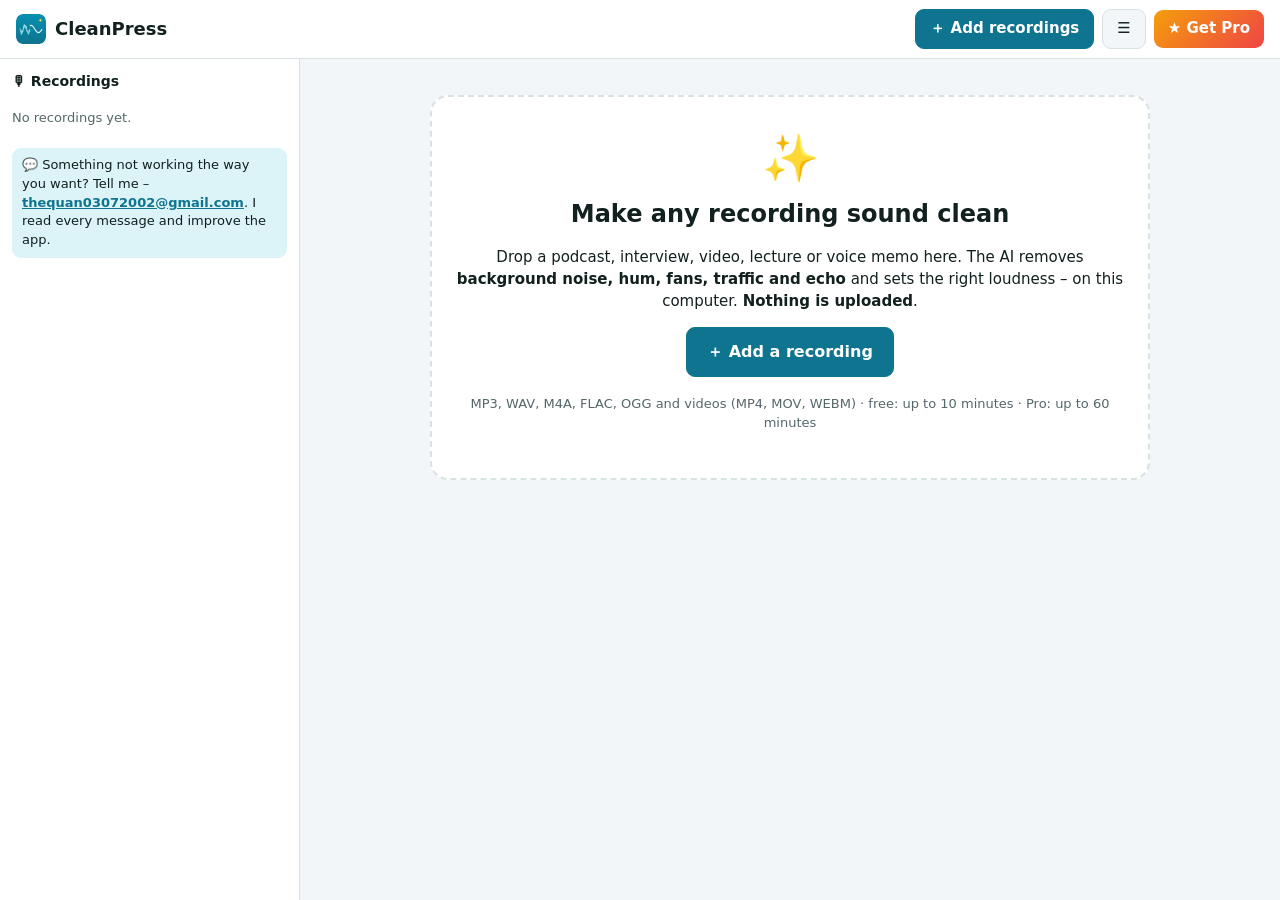
<file: index.html>
<!doctype html>
<html lang="en">
<head>
  <meta charset="utf-8">
  <meta name="viewport" content="width=device-width, initial-scale=1">
  <title>CleanPress - AI Noise Remover &amp; Voice Enhancer</title>
  <meta name="description" content="Remove background noise, hum and echo from podcasts, videos, lectures and voice recordings with AI on your own computer. Loudness for podcast, YouTube and audiobooks (ACX). Works offline, nothing is uploaded.">
  <meta name="theme-color" content="#0e7490">
  <link rel="manifest" href="manifest.json">
  <link rel="icon" href="icon-192.png">
  <link rel="stylesheet" href="style.css">
</head>
<body>
  <header class="topbar">
    <div class="brand"><img src="icon-192.png" alt="" width="30" height="30"><span>CleanPress</span></div>
    <div class="top-btns">
      <button id="addBtn" class="primary">＋ Add recordings</button>
      <button id="moreBtn" class="tb" aria-label="More">☰</button>
      <button id="proBtn" class="pro-btn">★ Get Pro</button>
    </div>
    <div id="menu" class="menu" hidden>
      <button id="saveAllBtn">⬇ Save all cleaned recordings… <span class="pro-tag">PRO</span></button>
      <button id="setBtn">⚙ Settings…</button>
      <button id="storageBtn">💽 Storage used on this computer</button>
      <hr>
      <button id="trialBtn">🎁 Try Pro free for 7 days</button>
      <button id="trialEndBtn" hidden>End the Pro trial</button>
      <a href="help.html" target="_blank" rel="noopener">❓ How to use CleanPress</a>
      <a href="mailto:thequan03072002@gmail.com?subject=CleanPress%20feedback">✉ Feedback &amp; support</a>
      <button id="aboutBtn">ℹ About CleanPress</button>
    </div>
    <input id="fileIn" type="file" accept="audio/*,video/mp4,video/webm,video/quicktime,.mp3,.m4a,.wav,.ogg,.opus,.flac,.aac,.mp4,.mov,.webm" multiple hidden>
  </header>

  <main class="layout">
    <aside class="left">
      <div class="lib-head"><h3>🎙 Recordings</h3><span id="libCount" class="muted small"></span></div>
      <div id="libList" class="lib"></div>
      <div id="queueNote" class="hint"></div>
      <p class="fb-note">💬 Something not working the way you want? Tell me – <a href="mailto:thequan03072002@gmail.com?subject=CleanPress%20feedback">thequan03072002@gmail.com</a>. I read every message and improve the app.</p>
    </aside>

    <section class="stage">
      <div id="empty" class="empty">
        <div class="drop" id="drop">
          <div class="big">✨</div>
          <h1>Make any recording sound clean</h1>
          <p>Drop a podcast, interview, video, lecture or voice memo here. The AI removes <b>background noise, hum, fans, traffic and echo</b> and sets the right loudness – on this computer. <strong>Nothing is uploaded</strong>.</p>
          <div class="row-btns center"><button id="addBtn2" class="primary big-btn">＋ Add a recording</button></div>
          <p class="muted small">MP3, WAV, M4A, FLAC, OGG and videos (MP4, MOV, WEBM) · free: up to 10 minutes · Pro: up to 60 minutes</p>
        </div>
      </div>

      <div id="view" hidden>
        <div class="vhead">
          <input id="title" class="title-in" type="text" maxlength="120" aria-label="Name">
          <span id="info" class="muted small"></span>
        </div>
        <div id="prog" class="progress" hidden><div class="pbar"><i id="pfill"></i></div><span id="ptext" class="muted small"></span><button id="stopBtn" class="ghost small">⏹ Stop</button></div>
        <div id="errBox" class="err" hidden></div>
        <div id="work" hidden>
          <div class="wave-wrap"><canvas id="wave" height="110"></canvas></div>
          <div class="transport">
            <button id="playBtn" class="primary play" aria-label="Play">▶</button>
            <span id="time" class="time">0:00 / 0:00</span>
            <div class="seg" role="group" aria-label="Listen to"><button id="abOrig">Original</button><button id="abClean" class="on">✨ Cleaned</button></div>
            <span class="hint">Press <b>B</b> to switch while listening</span>
          </div>
          <div class="panel">
            <div class="row"><label class="field inline">Made for
              <select id="preset"></select></label>
              <span id="target" class="muted small"></span>
            </div>
            <div class="tools">
              <label class="tool"><span>🌬 Noise removal</span><input id="noise" type="range" min="0" max="100" step="5"><b id="noiseV"></b></label>
              <label class="tool check"><input id="hp" type="checkbox"> 🔉 Remove rumble (wind, desk knocks, traffic)</label>
              <label class="tool check"><input id="hum" type="checkbox"> ⚡ Remove electrical hum <span id="humHz" class="muted small"></span> <span class="pro-tag">PRO</span></label>
              <label class="tool check"><input id="deess" type="checkbox"> 🐍 Soften harsh “s” sounds <span class="pro-tag">PRO</span></label>
              <label class="tool"><span>📏 Even out loud and quiet speech <span class="pro-tag">PRO</span></span><input id="level" type="range" min="0" max="1" step="0.1"><b id="levelV"></b></label>
              <label class="tool check"><input id="eq" type="checkbox"> 🎙 Clearer, warmer voice <span class="pro-tag">PRO</span></label>
              <label class="tool check"><input id="gate" type="checkbox"> 🤫 Quieter room sound between words <span class="pro-tag">PRO</span></label>
              <label class="tool check"><input id="pauses" type="checkbox"> ⏩ Shorten long pauses <span id="pauseInfo" class="muted small"></span> <span class="pro-tag">PRO</span></label>
            </div>
          </div>
          <div id="report" class="report" hidden></div>
          <div class="bar">
            <span class="spacer"></span>
            <label class="field inline">Save as <select id="fmt"><option value="mp3">MP3 192 kbps</option><option value="mp3hq">MP3 320 kbps (Pro)</option><option value="wav">WAV 16-bit (Pro)</option><option value="wav24">WAV 24-bit (Pro)</option></select></label>
            <button id="saveBtn" class="primary">⬇ Save cleaned file</button>
            <button id="delBtn" class="ghost danger" title="Delete this recording">🗑</button>
          </div>
          <div id="saveProg" class="progress" hidden><div class="pbar"><i id="sfill"></i></div><span id="stext" class="muted small"></span></div>
          <p id="videoNote" class="hint" hidden>🎬 This is a video: CleanPress saves its cleaned sound. Put it back in your video editor (replace the audio track).</p>
        </div>
      </div>
    </section>
  </main>

  <dialog id="setDialog" class="dlg">
    <h2>Settings</h2>
    <label class="check"><input id="sStereo" type="checkbox"> Keep stereo (for music or two-microphone recordings – slower) <span class="pro-tag">PRO</span></label>
    <p class="hint">Voice recordings are cleaned in mono, which is what podcasts and audiobooks use. Applies to recordings you add from now on.</p>
    <label class="field">Pauses longer than <select id="sPause"><option value="0.8">0.8 s</option><option value="1">1 s</option><option value="1.5">1.5 s</option><option value="2">2 s</option></select> are shortened to <select id="sKeep"><option value="0.4">0.4 s</option><option value="0.6">0.6 s</option><option value="0.8">0.8 s</option></select></label>
    <p id="sDevice" class="hint"></p>
    <div class="row-btns"><button id="setOk" class="primary">✓ Done</button></div>
  </dialog>

  <dialog id="proDialog" class="dlg">
    <h2>CleanPress Pro</h2>
    <p class="muted">One-time purchase. Yours forever on this Microsoft account. No subscription, ever.</p>
    <ul class="pro-list">
      <li><strong>Recordings up to 60 minutes</strong> <span class="muted">(free: 10 minutes)</span> and <strong>many at once</strong></li>
      <li><strong>Hum removal</strong>, <strong>de-esser</strong>, <strong>speech leveler</strong> and <strong>clearer-voice EQ</strong></li>
      <li><strong>Shorten long pauses</strong> automatically</li>
      <li><strong>Audiobook (ACX)</strong>, <strong>broadcast (EBU R128)</strong> and <strong>lecture</strong> presets – with an ACX pass/fail check</li>
      <li><strong>WAV 16/24-bit</strong> and <strong>MP3 320 kbps</strong>, <strong>stereo</strong>, and <strong>save all</strong> in one go</li>
    </ul>
    <p class="fb-note">💬 Something not working the way you want? Tell me – <a href="mailto:thequan03072002@gmail.com?subject=CleanPress%20feedback">thequan03072002@gmail.com</a>. I read every message and improve the app.</p>
    <p id="proMsg" class="pro-msg" hidden></p>
    <div class="row-btns">
      <button id="buyBtn" class="primary" autofocus>Unlock Pro</button>
      <button id="restoreBtn" class="ghost">Restore purchase</button>
      <button id="closePro" class="ghost">Not now</button>
    </div>
  </dialog>

  <dialog id="aboutDialog" class="dlg">
    <h2>CleanPress</h2>
    <p>Version 1.0 · Developed by <b>NTQ37</b>.</p>
    <p class="muted small">CleanPress™ © 2026 NTQ37. All rights reserved. Noise removal: DeepFilterNet 3 by Hendrik Schröter et al. (MIT / Apache-2.0), WebAssembly build by lofcz. MP3: LAME via lamejs (LGPL). Loudness measured as in ITU-R BS.1770 / EBU R128.</p>
    <div class="row-btns"><button id="aboutPro" class="primary">★ Activate Pro</button><button id="aboutClose" class="ghost">Close</button></div>
  </dialog>

  <div id="toast" class="toast" hidden></div>
  <div id="restartBar" class="restart" hidden>A new version of CleanPress is ready. <button id="restartBtn" class="primary">Restart now</button></div>
  <script src="clean-core.js"></script>
  <script src="app.js"></script>
</body>
</html>
</file>
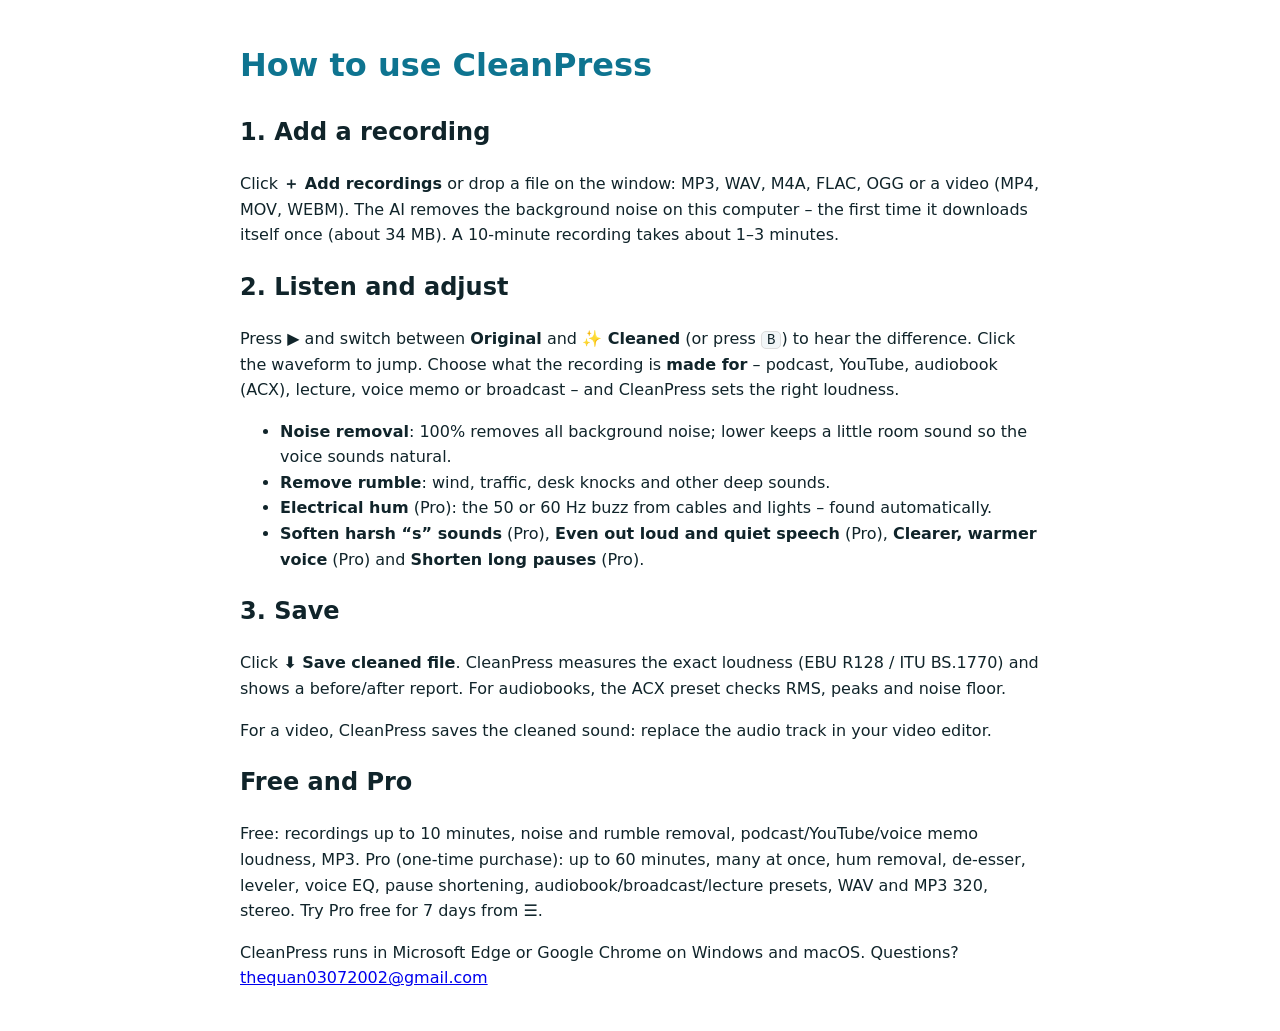
<file: help.html>
<!doctype html><html lang="en"><head><meta charset="utf-8"><meta name="viewport" content="width=device-width,initial-scale=1"><title>How to use CleanPress</title><style>body{font:16px/1.6 "Segoe UI",system-ui,sans-serif;max-width:800px;margin:40px auto;padding:0 20px;color:#10242a}h1{color:#0e7490}kbd{background:#f2f6f8;border:1px solid #ddd;border-radius:5px;padding:0 5px;font-size:14px}</style></head><body>
<h1>How to use CleanPress</h1>
<h2>1. Add a recording</h2>
<p>Click <b>＋ Add recordings</b> or drop a file on the window: MP3, WAV, M4A, FLAC, OGG or a video (MP4, MOV, WEBM). The AI removes the background noise on this computer – the first time it downloads itself once (about 34 MB). A 10-minute recording takes about 1–3 minutes.</p>
<h2>2. Listen and adjust</h2>
<p>Press <b>▶</b> and switch between <b>Original</b> and <b>✨ Cleaned</b> (or press <kbd>B</kbd>) to hear the difference. Click the waveform to jump. Choose what the recording is <b>made for</b> – podcast, YouTube, audiobook (ACX), lecture, voice memo or broadcast – and CleanPress sets the right loudness.</p>
<ul>
<li><b>Noise removal</b>: 100% removes all background noise; lower keeps a little room sound so the voice sounds natural.</li>
<li><b>Remove rumble</b>: wind, traffic, desk knocks and other deep sounds.</li>
<li><b>Electrical hum</b> (Pro): the 50 or 60 Hz buzz from cables and lights – found automatically.</li>
<li><b>Soften harsh “s” sounds</b> (Pro), <b>Even out loud and quiet speech</b> (Pro), <b>Clearer, warmer voice</b> (Pro) and <b>Shorten long pauses</b> (Pro).</li>
</ul>
<h2>3. Save</h2>
<p>Click <b>⬇ Save cleaned file</b>. CleanPress measures the exact loudness (EBU R128 / ITU BS.1770) and shows a before/after report. For audiobooks, the ACX preset checks RMS, peaks and noise floor.</p>
<p>For a video, CleanPress saves the cleaned sound: replace the audio track in your video editor.</p>
<h2>Free and Pro</h2>
<p>Free: recordings up to 10 minutes, noise and rumble removal, podcast/YouTube/voice memo loudness, MP3. Pro (one-time purchase): up to 60 minutes, many at once, hum removal, de-esser, leveler, voice EQ, pause shortening, audiobook/broadcast/lecture presets, WAV and MP3 320, stereo. Try Pro free for 7 days from ☰.</p>
<p>CleanPress runs in Microsoft Edge or Google Chrome on Windows and macOS. Questions? <a href="mailto:thequan03072002@gmail.com?subject=CleanPress">thequan03072002@gmail.com</a></p>
</body></html>
</file>
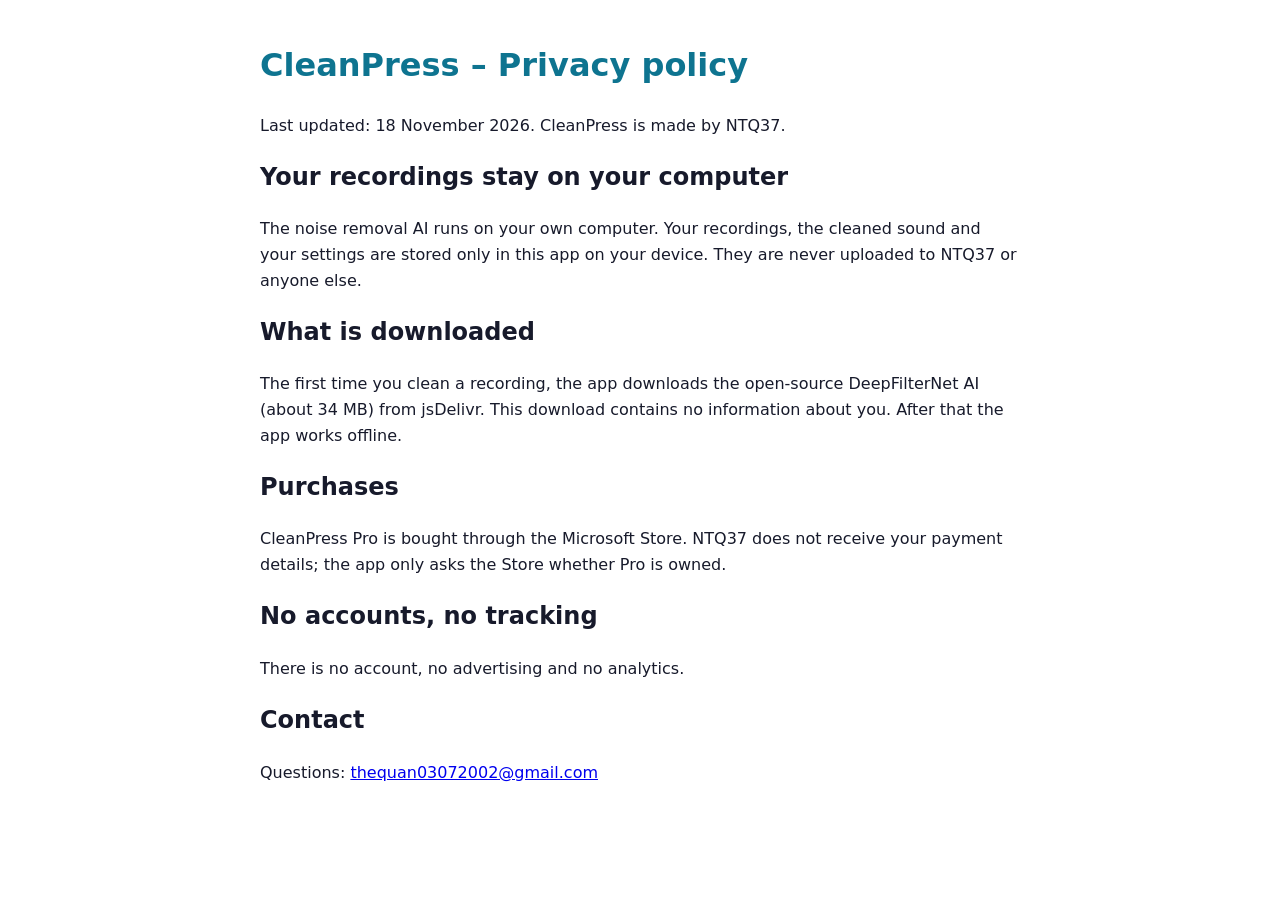
<file: privacy.html>
<!doctype html><html lang="en"><head><meta charset="utf-8"><meta name="viewport" content="width=device-width,initial-scale=1"><title>CleanPress – Privacy policy</title><style>body{font:16px/1.6 "Segoe UI",system-ui,sans-serif;max-width:760px;margin:40px auto;padding:0 20px;color:#171a2b}h1{color:#0e7490}</style></head><body>
<h1>CleanPress – Privacy policy</h1>
<p>Last updated: 18 November 2026. CleanPress is made by NTQ37.</p>
<h2>Your recordings stay on your computer</h2>
<p>The noise removal AI runs on your own computer. Your recordings, the cleaned sound and your settings are stored only in this app on your device. They are never uploaded to NTQ37 or anyone else.</p>
<h2>What is downloaded</h2>
<p>The first time you clean a recording, the app downloads the open-source DeepFilterNet AI (about 34 MB) from jsDelivr. This download contains no information about you. After that the app works offline.</p>
<h2>Purchases</h2>
<p>CleanPress Pro is bought through the Microsoft Store. NTQ37 does not receive your payment details; the app only asks the Store whether Pro is owned.</p>
<h2>No accounts, no tracking</h2>
<p>There is no account, no advertising and no analytics.</p>
<h2>Contact</h2>
<p>Questions: <a href="mailto:thequan03072002@gmail.com">thequan03072002@gmail.com</a></p>
</body></html>
</file>
<file: style.css>
:root { --bg: #f2f6f8; --card: #ffffff; --text: #12201f; --muted: #56676a; --line: #d9e2e2; --acc: #0e7490; --acc-2: #dcf3f8; --on-acc: #ffffff; --danger: #b42318; --hl: #fff4c2; color-scheme: light dark; }
@media (prefers-color-scheme: dark) { :root { --bg: #0b1317; --card: #121e23; --text: #e5eff2; --muted: #9fb5bc; --line: #24393f; --acc: #67e8f9; --acc-2: #123540; --on-acc: #04222a; --danger: #f97066; --hl: #3b3410; } }
* { box-sizing: border-box; }
html, body { height: 100%; }
body { margin: 0; font: 15px/1.45 "Segoe UI", system-ui, -apple-system, sans-serif; background: var(--bg); color: var(--text); display: flex; flex-direction: column; }
[hidden] { display: none !important; }
h1 { font-size: 24px; margin: 6px 0; }
h3 { font-size: 14px; margin: 0 0 8px; }
.topbar { position: relative; display: flex; align-items: center; justify-content: space-between; gap: 12px; padding: 9px 16px; border-bottom: 1px solid var(--line); background: var(--card); flex-wrap: wrap; }
.brand { display: flex; align-items: center; gap: 9px; font-weight: 700; font-size: 18px; }
.brand img { border-radius: 7px; }
.spacer { flex: 1; }
.top-btns { display: flex; gap: 8px; align-items: center; flex-wrap: wrap; }
button { font: inherit; border-radius: 9px; padding: 8px 14px; cursor: pointer; border: 1px solid transparent; }
button:disabled { opacity: .5; cursor: default; }
.tb { background: var(--bg); color: var(--text); border-color: var(--line); font-weight: 600; }
.tb:hover, .ghost:hover:not(:disabled) { border-color: var(--acc); }
.primary { background: var(--acc); color: var(--on-acc); font-weight: 700; border-color: var(--acc); }
.ghost { background: transparent; color: var(--text); border-color: var(--line); }
.danger { color: var(--danger); }
.small { padding: 5px 10px; font-size: 13px; }
.big-btn { padding: 12px 20px; font-size: 16px; }
.pro-btn { background: linear-gradient(135deg, #f59e0b, #ef4444); color: #fff; font-weight: 700; border: 0; }
.pro-btn.is-pro { background: var(--acc-2); color: var(--acc); cursor: default; }
.pro-tag { font-size: 10px; font-weight: 800; color: #fff; background: linear-gradient(135deg, #f59e0b, #ef4444); border-radius: 5px; padding: 1px 4px; vertical-align: 1px; }
body.unlocked .pro-tag { display: none; }
.menu { position: absolute; right: 16px; top: 54px; z-index: 20; background: var(--card); border: 1px solid var(--line); border-radius: 12px; padding: 6px; display: flex; flex-direction: column; min-width: 320px; box-shadow: 0 10px 30px rgba(0,0,0,.25); }
.menu button, .menu a { text-align: left; background: transparent; color: var(--text); padding: 9px 12px; border-radius: 8px; text-decoration: none; border: 0; }
.menu button:hover, .menu a:hover { background: var(--acc-2); }
.menu hr { border: 0; border-top: 1px solid var(--line); margin: 4px 6px; }
.layout { flex: 1; min-height: 0; display: grid; grid-template-columns: 300px minmax(0, 1fr); }
.left { background: var(--card); border-right: 1px solid var(--line); padding: 12px; overflow: auto; display: flex; flex-direction: column; gap: 10px; }
.left > * { flex-shrink: 0; }
.search, input[type=text], input[type=search], select, textarea { font: inherit; padding: 7px 9px; border-radius: 8px; border: 1px solid var(--line); background: var(--bg); color: var(--text); width: 100%; font-weight: 400; }
.lib { display: flex; flex-direction: column; gap: 4px; }
.item { display: grid; grid-template-columns: 1fr auto; gap: 2px 8px; padding: 8px 10px; border-radius: 10px; cursor: pointer; border: 1px solid transparent; }
.item:hover { background: var(--bg); }
.item.on { background: var(--acc-2); border-color: var(--acc); }
.item .nm { font-weight: 600; overflow: hidden; text-overflow: ellipsis; white-space: nowrap; }
.item .st { font-size: 12px; color: var(--muted); grid-column: 1 / -1; }
.item .badge { font-size: 11px; padding: 1px 6px; border-radius: 6px; background: var(--bg); color: var(--muted); align-self: start; }
.item .badge.work { background: #fde68a; color: #713f12; }
.item .badge.err { background: #fee2e2; color: #991b1b; }
.item .hit { font-size: 12px; color: var(--acc); grid-column: 1 / -1; }
.field { display: block; font-size: 14px; font-weight: 600; margin-bottom: 8px; }
.field > input, .field > select { display: block; margin-top: 4px; }
.check { display: flex; align-items: center; gap: 8px; font-size: 14px; cursor: pointer; margin: 4px 0; }
.check input { width: 17px; height: 17px; accent-color: var(--acc); }
.hint { font-size: 13px; color: var(--muted); margin: 0; }
.muted { color: var(--muted); }
.small { font-size: 13px; }
.center { justify-content: center; text-align: center; }
.fb-note { font-size: 13px; background: var(--acc-2); border-radius: 9px; padding: 8px 10px; margin: 0; }
.fb-note a { color: var(--acc); font-weight: 600; }
.stage { overflow: auto; padding: 16px; display: flex; flex-direction: column; gap: 10px; min-height: 0; }
.empty { display: flex; justify-content: center; padding: 20px 0; }
.drop { max-width: 720px; width: 100%; text-align: center; border: 2px dashed var(--line); border-radius: 18px; padding: 28px 24px; background: var(--card); }
.drop.over { border-color: var(--acc); background: var(--acc-2); }
.drop .big { font-size: 46px; }
.setbox { text-align: left; margin: 18px auto 6px; max-width: 520px; }
.two { display: grid; grid-template-columns: 1fr 1fr; gap: 10px; }
.row-btns { display: flex; gap: 8px; flex-wrap: wrap; margin-top: 12px; }
.row-btns.tight { margin-top: 6px; }
.row-btns.col { flex-direction: column; }
#view { display: flex; flex-direction: column; gap: 10px; min-height: 0; }
.vhead { display: flex; align-items: baseline; gap: 12px; flex-wrap: wrap; }
.title-in { font-size: 19px !important; font-weight: 700 !important; max-width: 560px; }
.player-wrap video { width: 100%; max-height: 34vh; background: #000; border-radius: 10px; display: block; }
.player-wrap.audio video { height: 54px; background: transparent; }
.bar { display: flex; gap: 8px; flex-wrap: wrap; align-items: center; }
.progress { display: flex; align-items: center; gap: 10px; }
.pbar { flex: 0 0 260px; height: 8px; background: var(--line); border-radius: 6px; overflow: hidden; }
.pbar i { display: block; height: 100%; width: 0; background: var(--acc); transition: width .3s; }
.trial-note { background: var(--hl); border-radius: 9px; padding: 8px 12px; font-size: 14px; }
.split { display: grid; grid-template-columns: minmax(0, 1fr) 260px; gap: 14px; min-height: 0; }
.lines { display: flex; flex-direction: column; gap: 2px; }
.ln { display: grid; grid-template-columns: 62px auto minmax(0, 1fr); gap: 8px; align-items: start; padding: 4px 6px; border-radius: 8px; }
.ln.on { background: var(--hl); }
.ln.sel { background: var(--acc-2); outline: 2px solid var(--acc); }
.ln .t { font-size: 12px; color: var(--muted); background: none; border: 0; padding: 7px 0 0; text-align: left; font-variant-numeric: tabular-nums; }
.ln .t:hover { color: var(--acc); text-decoration: underline; }
.ln select.who { width: auto; max-width: 130px; padding: 4px 6px; font-size: 12px; font-weight: 700; color: var(--spk, var(--muted)); border-left: 4px solid var(--spk, transparent); }
.ln .nospk { width: 0; }
.ln textarea { border-color: transparent; background: transparent; padding: 5px 7px; resize: none; overflow: hidden; line-height: 1.5; font-size: 15px; }
.ln textarea:hover, .ln textarea:focus { border-color: var(--line); background: var(--card); }
.ln.star textarea { font-weight: 600; }
.no-copy .ln textarea { user-select: none; -webkit-user-select: none; }
.side { display: flex; flex-direction: column; gap: 14px; }
.side section { background: var(--card); border: 1px solid var(--line); border-radius: 12px; padding: 12px; }
.person { display: grid; grid-template-columns: 12px 1fr auto; gap: 6px; align-items: center; margin-bottom: 6px; }
.person .dot { width: 12px; height: 12px; border-radius: 50%; }
.person input { padding: 4px 7px; font-size: 13px; }
.person .tm { grid-column: 2 / -1; font-size: 12px; color: var(--muted); }
.vb-chip { display: inline-flex; align-items: center; gap: 2px; background: var(--bg); border-radius: 8px; padding: 1px 2px 1px 7px; margin: 2px; }
.vb-chip button { padding: 0 4px; background: none; border: 0; color: var(--muted); }
.dlg { border: 0; border-radius: 16px; padding: 22px 24px; max-width: 540px; width: calc(100vw - 32px); background: var(--card); color: var(--text); box-shadow: 0 20px 60px rgba(0,0,0,.35); }
.dlg.wide { max-width: 640px; }
.dlg::backdrop { background: rgba(15, 8, 30, .5); }
.dlg h2 { font-size: 21px; margin: 0 0 8px; }
.pro-list { padding-left: 20px; display: flex; flex-direction: column; gap: 6px; }
.pro-msg { background: var(--acc-2); border-radius: 9px; padding: 8px 10px; font-size: 14px; }
.formats { display: grid; grid-template-columns: repeat(auto-fill, minmax(170px, 1fr)); gap: 6px; margin-bottom: 10px; }
.formats label { display: flex; gap: 8px; align-items: center; border: 1px solid var(--line); border-radius: 9px; padding: 8px 10px; cursor: pointer; font-size: 14px; }
.formats label:has(input:checked) { border-color: var(--acc); background: var(--acc-2); }
.opts { display: flex; gap: 18px; flex-wrap: wrap; }
.redact { border: 1px solid var(--line); border-radius: 10px; margin: 10px 0 0; padding: 8px 12px; display: grid; grid-template-columns: 1fr 1fr; gap: 0 12px; }
.redact .field { grid-column: 1 / -1; margin-top: 6px; }
.redact legend { font-weight: 700; font-size: 14px; }
.rec-live { display: flex; align-items: center; gap: 12px; margin-top: 12px; font-size: 18px; font-weight: 700; }
.rec-dot { width: 14px; height: 14px; border-radius: 50%; background: #ef4444; animation: blink 1s infinite; }
@keyframes blink { 50% { opacity: .2; } }
.toast { position: fixed; left: 50%; bottom: 24px; transform: translateX(-50%); background: #0f2a31; color: #fff; padding: 10px 16px; border-radius: 10px; z-index: 50; max-width: 90vw; }
.restart { position: fixed; left: 50%; top: 12px; transform: translateX(-50%); background: var(--card); border: 1px solid var(--line); padding: 8px 12px; border-radius: 12px; z-index: 60; display: flex; gap: 10px; align-items: center; }
.print-area { display: none; }
.lib-head { display: flex; justify-content: space-between; align-items: baseline; }
.item .lock { color: #b45309; }
#view { max-width: 1100px; }
.err { background: #fee2e2; color: #7f1d1d; border-radius: 10px; padding: 10px 12px; font-size: 14px; }
.facts { display: flex; gap: 10px; flex-wrap: wrap; }
.fact { background: var(--card); border: 1px solid var(--line); border-radius: 10px; padding: 6px 12px; font-size: 13px; color: var(--muted); }
.fact b { display: block; font-size: 18px; color: var(--text); }
.wave-wrap { position: relative; background: var(--card); border: 1px solid var(--line); border-radius: 12px; overflow: hidden; }
#wave { width: 100%; height: 120px; display: block; cursor: pointer; touch-action: none; }
.chord-now { position: absolute; right: 10px; top: 8px; background: var(--acc); color: var(--on-acc); font-weight: 800; font-size: 22px; padding: 2px 12px; border-radius: 9px; pointer-events: none; }
.chord-strip { display: flex; gap: 4px; overflow-x: auto; min-height: 0; padding: 2px 0; scrollbar-width: thin; }
.chord-strip span { flex: 0 0 auto; background: var(--card); border: 1px solid var(--line); border-radius: 7px; padding: 3px 9px; font-weight: 700; font-size: 14px; cursor: pointer; }
.chord-strip span.on { background: var(--acc); color: var(--on-acc); border-color: var(--acc); }
.transport { display: flex; align-items: center; gap: 10px; flex-wrap: wrap; background: var(--card); border: 1px solid var(--line); border-radius: 12px; padding: 8px 12px; }
.play { width: 46px; height: 46px; border-radius: 50%; padding: 0; font-size: 18px; }
.time { font-variant-numeric: tabular-nums; font-weight: 600; min-width: 92px; }
.ctl { display: flex; align-items: center; gap: 6px; font-size: 14px; font-weight: 600; }
.ctl input[type=range] { width: 120px; accent-color: var(--acc); }
.ctl b { min-width: 34px; text-align: center; font-variant-numeric: tabular-nums; }
#loopA.on, #loopB.on { border-color: var(--acc); color: var(--acc); font-weight: 700; }
.mixer { display: flex; flex-direction: column; gap: 6px; }
.strip { display: grid; grid-template-columns: 34px minmax(150px, 220px) auto auto minmax(120px, 1fr) 90px auto; gap: 10px; align-items: center; background: var(--card); border: 1px solid var(--line); border-left: 5px solid var(--c); border-radius: 10px; padding: 7px 10px; }
.strip .ic { font-size: 20px; text-align: center; }
.strip .nm { font-weight: 700; overflow: hidden; text-overflow: ellipsis; white-space: nowrap; }
.strip .ms { width: 34px; padding: 5px 0; font-weight: 800; font-size: 13px; background: var(--bg); color: var(--muted); border: 1px solid var(--line); }
.strip .ms.on.m { background: #ef4444; color: #fff; border-color: #ef4444; }
.strip .ms.on.s { background: #eab308; color: #111; border-color: #eab308; }
.strip input[type=range] { width: 100%; accent-color: var(--c); }
.strip .pan { width: 80px; }
.strip.off { opacity: .45; }
.strip.locked { opacity: .6; }
.strip.locked .nm::after { content: " PRO"; font-size: 10px; font-weight: 800; color: #fff; background: linear-gradient(135deg, #f59e0b, #ef4444); border-radius: 5px; padding: 1px 4px; margin-left: 6px; vertical-align: 2px; }
body.unlocked .strip.locked .nm::after { display: none; }
.ex-list { display: grid; grid-template-columns: repeat(auto-fill, minmax(200px, 1fr)); gap: 6px; margin-bottom: 10px; }
.ex-list label { display: flex; gap: 8px; align-items: center; border: 1px solid var(--line); border-radius: 9px; padding: 8px 10px; cursor: pointer; font-size: 14px; }
.ex-list label:has(input:checked) { border-color: var(--acc); background: var(--acc-2); }
.opts .field { min-width: 260px; }
@media (max-width: 900px) {
  .layout { grid-template-columns: 1fr; }
  .left { max-height: 30vh; border-right: 0; border-bottom: 1px solid var(--line); }
  .strip { grid-template-columns: 28px 1fr auto auto; }
  .strip input[type=range] { grid-column: 1 / -1; }
}
.seg { display: inline-flex; border: 1px solid var(--line); border-radius: 9px; overflow: hidden; }
.seg button { border: 0; border-radius: 0; background: var(--bg); color: var(--text); font-weight: 600; }
.seg button.on { background: var(--acc); color: var(--on-acc); }
.panel { background: var(--card); border: 1px solid var(--line); border-radius: 12px; padding: 12px 14px; display: flex; flex-direction: column; gap: 8px; }
.panel .row { display: flex; gap: 12px; align-items: center; flex-wrap: wrap; }
.field.inline { display: flex; align-items: center; gap: 8px; margin: 0; }
.field.inline select { width: auto; margin: 0; }
.tools { display: grid; grid-template-columns: 1fr 1fr; gap: 6px 20px; }
.tool { display: flex; align-items: center; gap: 10px; font-size: 14px; }
.tool:not(.check) > span:first-child { min-width: 210px; font-weight: 600; }
.tool.check { flex-wrap: wrap; }
.tool input[type=range] { flex: 1; accent-color: var(--acc); }
.tool b { min-width: 42px; text-align: right; font-variant-numeric: tabular-nums; }
.tool.off { opacity: .55; }
.report { background: var(--card); border: 1px solid var(--line); border-radius: 12px; padding: 10px 14px; font-size: 14px; }
.report table { border-collapse: collapse; }
.report td, .report th { padding: 3px 14px 3px 0; text-align: left; }
.report .ok { color: #15803d; font-weight: 700; }
.report .bad { color: #b42318; font-weight: 700; }
@media (max-width: 1000px) { .tools { grid-template-columns: 1fr; } }
</file>
